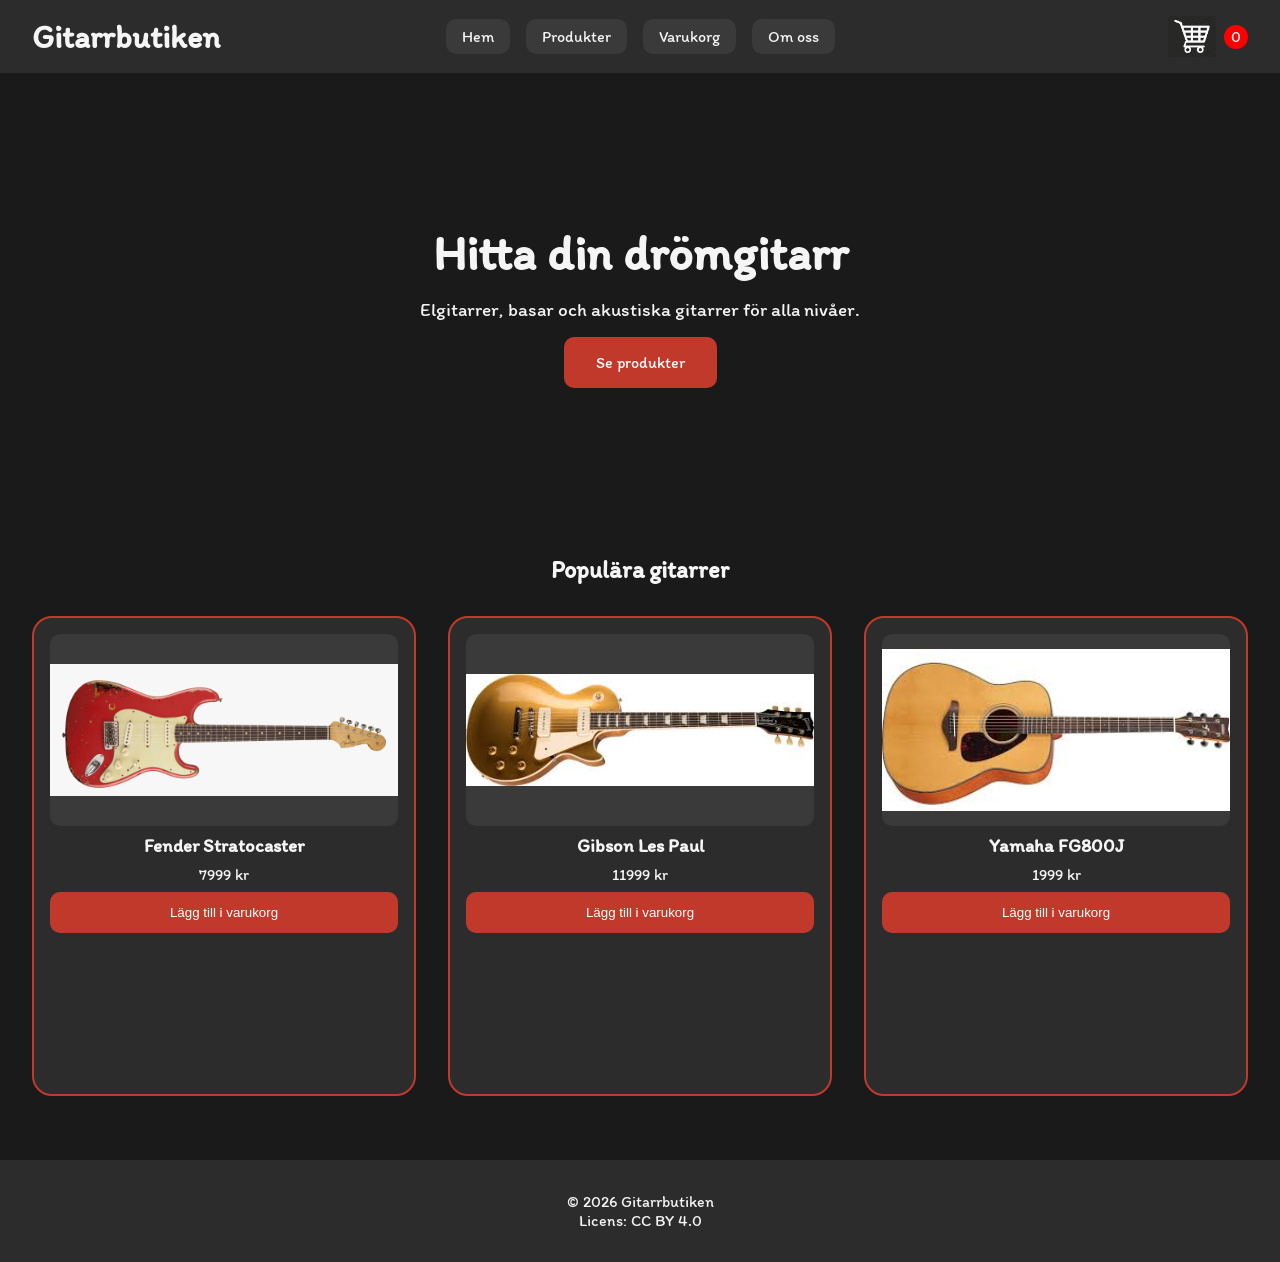
<file: Slutprojekt/index.html>
<!DOCTYPE html>
<html lang="sv">

<head>
    <meta charset="UTF-8">
    <meta name="viewport" content="width=device-width, initial-scale=1.0">
    <title>Gitarrbutiken</title>
    <link rel="stylesheet" href="style.css">
    <script defer src="script.js"></script>
</head>

<body onload="updateCartCounter()">

    <header>
        <h1>Gitarrbutiken</h1>

        <nav aria-label="Huvudmeny">
            <a href="index.html">Hem</a>
            <a href="products.html">Produkter</a>
            <a href="checkout.html">Varukorg</a>
            <a href="about.html">Om oss</a>
        </nav>

        <div class="cart-container">
            <img id="cartIcon" src="./bilder/cart.jpg" alt="Varukorg" onclick="goToPage('checkout.html')">
            <p id="cartCounter">0</p>
        </div>
    </header>

    <main>

        <section class="hero">
            <div class="hero-text">
                <h2>Hitta din drömgitarr</h2>
                <p>Elgitarrer, basar och akustiska gitarrer för alla nivåer.</p>
                <a class="hero-button" href="products.html">Se produkter</a>
            </div>
        </section>

        <section class="product-section">
            <h2>Populära gitarrer</h2>

            <div class="product-grid">

                <article class="product-card">
                    <img src="./bilder/310-3106714_fender-stratocaster-png-transparent-png.png"
                        alt="Fender Stratocaster">
                    <h3>Fender Stratocaster</h3>
                    <p>7999 kr</p>
                    <button
                        onclick="addToCart('Fender Stratocaster','7999 kr','./bilder/310-3106714_fender-stratocaster-png-transparent-png.png')">Lägg
                        till i varukorg</button>
                </article>

                <article class="product-card">
                    <img src="./bilder/gibson.jpg" alt="Gibson Les Paul">
                    <h3>Gibson Les Paul</h3>
                    <p>11999 kr</p>
                    <button onclick="addToCart('Gibson Les Paul','11999 kr','./bilder/gibson.jpg')">Lägg till i
                        varukorg</button>
                </article>

                <article class="product-card">
                    <img src="./bilder/Yamaha_FG800J.jpg" alt="Yamaha FG800J">
                    <h3>Yamaha FG800J</h3>
                    <p>1999 kr</p>
                    <button onclick="addToCart('Yamaha FG800J','1999 kr','./bilder/Yamaha_FG800J.jpg')">Lägg till i
                        varukorg</button>
                </article>

            </div>
        </section>

    </main>

    <footer>
        <p>© 2026 Gitarrbutiken</p>
        <p>Licens: CC BY 4.0</p>
    </footer>

</body>

</html>
</file>
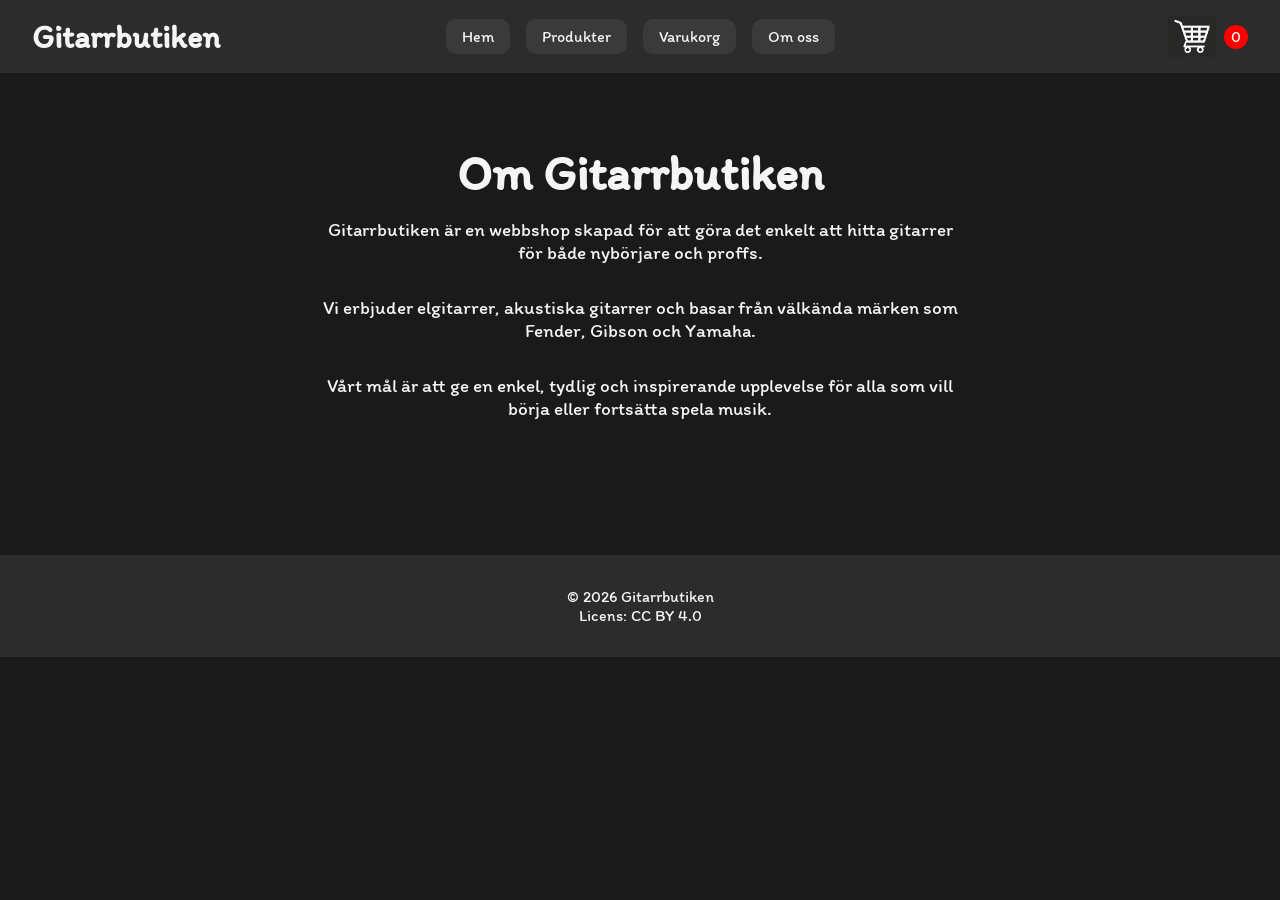
<file: Slutprojekt/about.html>
<!DOCTYPE html>
<html lang="sv">

<head>
    <meta charset="UTF-8">
    <meta name="viewport" content="width=device-width, initial-scale=1.0">
    <title>Om oss - Gitarrbutiken</title>
    <link rel="stylesheet" href="style.css">
    <script defer src="script.js"></script>
</head>

<body onload="updateCartCounter()">

    <header>
        <h1>Gitarrbutiken</h1>

        <nav aria-label="Huvudmeny">
            <a href="index.html">Hem</a>
            <a href="products.html">Produkter</a>
            <a href="checkout.html">Varukorg</a>
            <a href="about.html">Om oss</a>
        </nav>

        <div class="cart-container">
            <img id="cartIcon" src="./bilder/cart.jpg" alt="Varukorg" onclick="goToPage('checkout.html')">
            <p id="cartCounter">0</p>
        </div>
    </header>

    <main>

        <section class="hero">

            <div class="hero-text">

                <h2>Om Gitarrbutiken</h2>

                <p>
                    Gitarrbutiken är en webbshop skapad för att göra det enkelt att hitta
                    gitarrer för både nybörjare och proffs.
                </p>

                <p>
                    Vi erbjuder elgitarrer, akustiska gitarrer och basar från välkända märken
                    som Fender, Gibson och Yamaha.
                </p>

                <p>
                    Vårt mål är att ge en enkel, tydlig och inspirerande upplevelse för alla
                    som vill börja eller fortsätta spela musik.
                </p>

            </div>

        </section>

    </main>

    <footer>
        <p>© 2026 Gitarrbutiken</p>
        <p>Licens: CC BY 4.0</p>
    </footer>

</body>

</html>
</file>
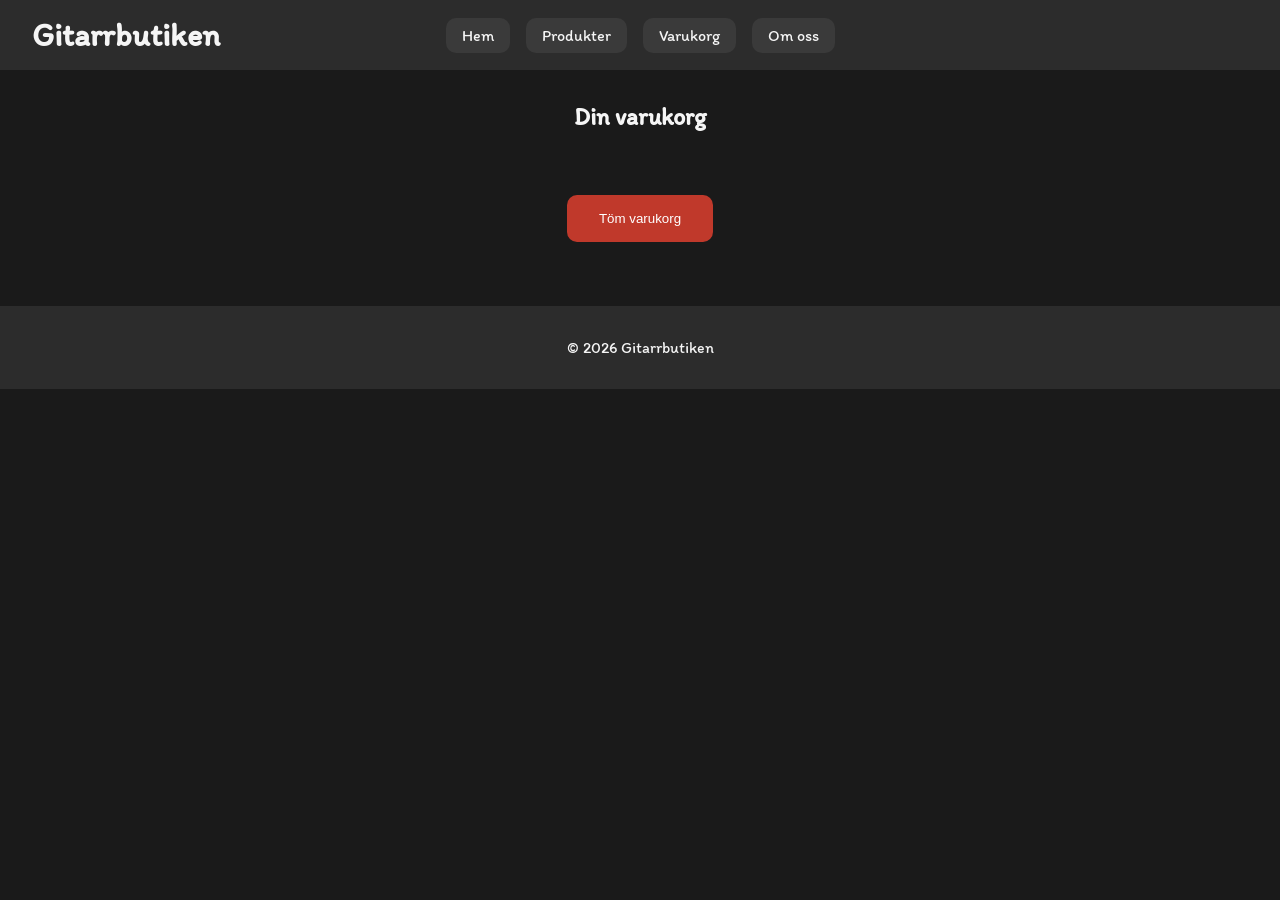
<file: Slutprojekt/checkout.html>
<!DOCTYPE html>
<html lang="sv">

<head>
    <meta charset="UTF-8">
    <meta name="viewport" content="width=device-width, initial-scale=1.0">
    <title>Varukorg</title>
    <link rel="stylesheet" href="style.css">
    <script defer src="script.js"></script>
</head>

<body onload="loadCart(); updateCartCounter()">

    <header>
        <h1>Gitarrbutiken</h1>

        <nav>
            <a href="index.html">Hem</a>
            <a href="products.html">Produkter</a>
            <a href="checkout.html">Varukorg</a>
            <a href="about.html">Om oss</a>
        </nav>
    </header>

    <main>

        <section class="product-section">
            <h2>Din varukorg</h2>

            <div id="cartItems" class="product-grid"></div>

            <div class="cart-actions">
                <button onclick="clearCart()">Töm varukorg</button>
            </div>

        </section>

    </main>

    <footer>
        <p>© 2026 Gitarrbutiken</p>
    </footer>

</body>

</html>
</file>
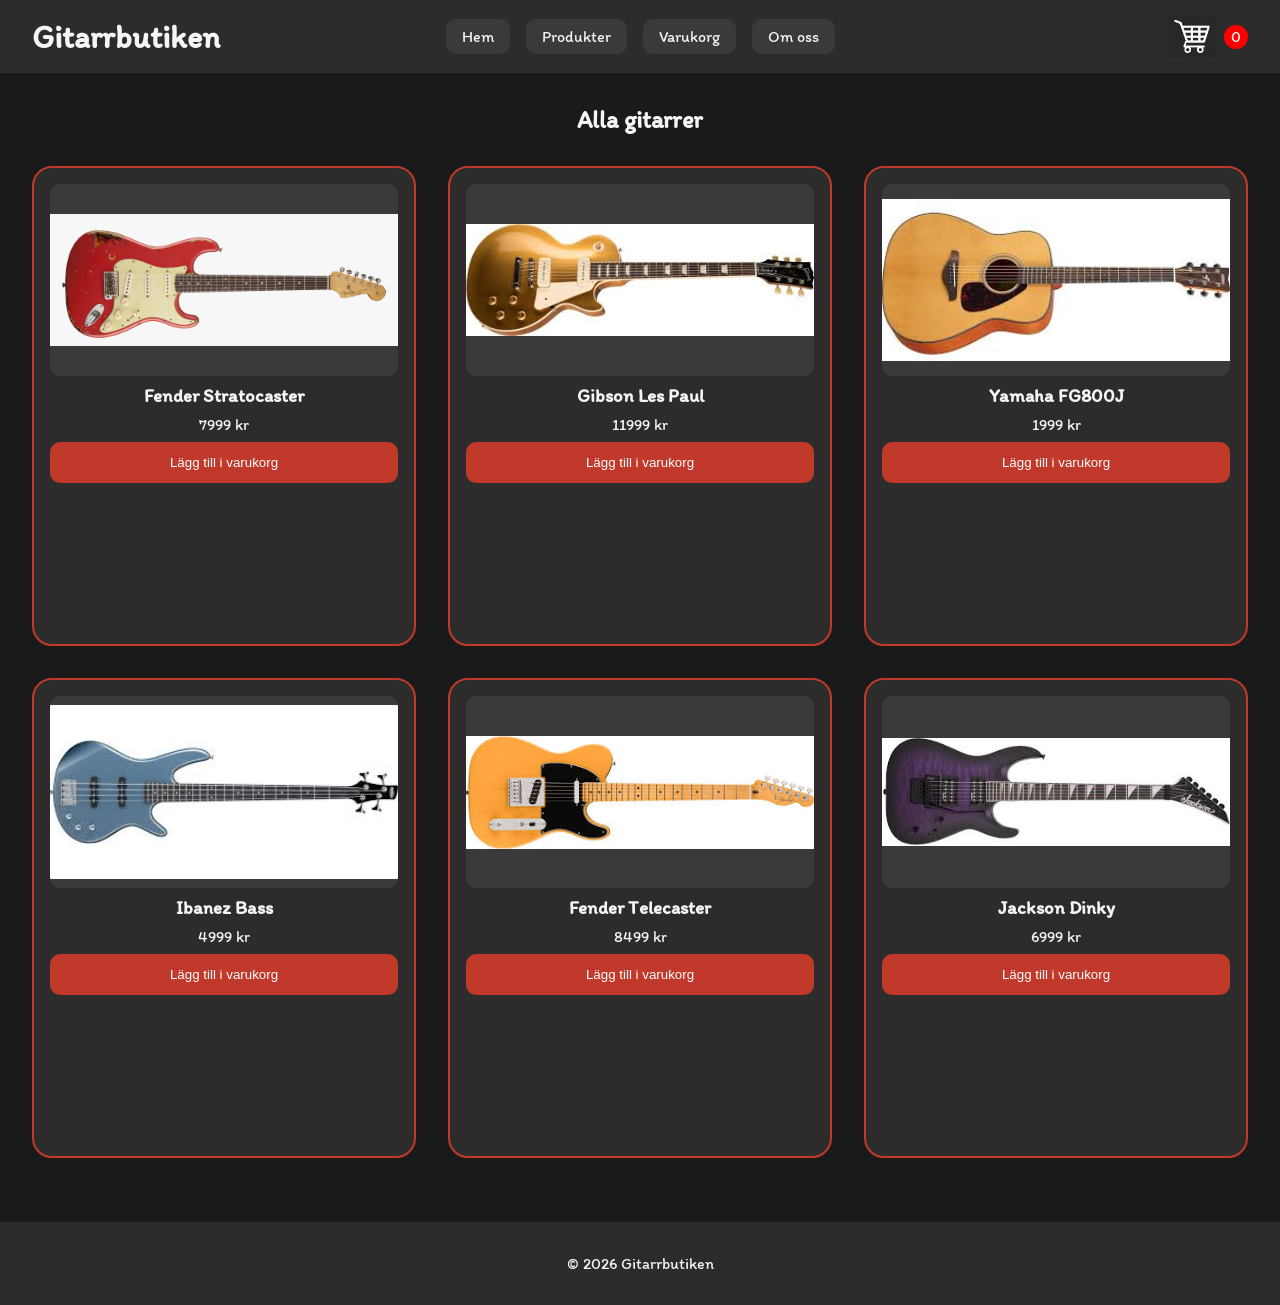
<file: Slutprojekt/products.html>
<!DOCTYPE html>
<html lang="sv">

<head>
    <meta charset="UTF-8">
    <meta name="viewport" content="width=device-width, initial-scale=1.0">
    <title>Produkter - Gitarrbutiken</title>
    <link rel="stylesheet" href="style.css">
    <script defer src="script.js"></script>
</head>

<body onload="updateCartCounter()">

    <header>
        <h1>Gitarrbutiken</h1>

        <nav>
            <a href="index.html">Hem</a>
            <a href="products.html">Produkter</a>
            <a href="checkout.html">Varukorg</a>
            <a href="about.html">Om oss</a>
        </nav>

        <div class="cart-container">
            <img id="cartIcon" src="./bilder/cart.jpg" alt="Varukorg" onclick="goToPage('checkout.html')">
            <p id="cartCounter">0</p>
        </div>
    </header>

    <main>

        <section class="product-section">
            <h2>Alla gitarrer</h2>

            <div class="product-grid">

                <article class="product-card">
                    <img src="./bilder/310-3106714_fender-stratocaster-png-transparent-png.png"
                        alt="Fender Stratocaster">
                    <h3>Fender Stratocaster</h3>
                    <p>7999 kr</p>
                    <button
                        onclick="addToCart('Fender Stratocaster','7999 kr','./bilder/310-3106714_fender-stratocaster-png-transparent-png.png')">Lägg
                        till i varukorg</button>
                </article>

                <article class="product-card">
                    <img src="./bilder/gibson.jpg" alt="Gibson Les Paul">
                    <h3>Gibson Les Paul</h3>
                    <p>11999 kr</p>
                    <button onclick="addToCart('Gibson Les Paul','11999 kr','./bilder/gibson.jpg')">Lägg till i
                        varukorg</button>
                </article>

                <article class="product-card">
                    <img src="./bilder/Yamaha_FG800J.jpg" alt="Yamaha FG800J">
                    <h3>Yamaha FG800J</h3>
                    <p>1999 kr</p>
                    <button onclick="addToCart('Yamaha FG800J','1999 kr','./bilder/Yamaha_FG800J.jpg')">Lägg till i
                        varukorg</button>
                </article>

                <article class="product-card">
                    <img src="./bilder/ibanezbas.jpg" alt="Ibanez bas">
                    <h3>Ibanez Bass</h3>
                    <p>4999 kr</p>
                    <button onclick="addToCart('Ibanez Bass','4999 kr','./bilder/ibanezbas.jpg')">Lägg till i
                        varukorg</button>
                </article>

                <article class="product-card">
                    <img src="./bilder/fendertelecaster.jpg" alt="Fender Telecaster">
                    <h3>Fender Telecaster</h3>
                    <p>8499 kr</p>
                    <button onclick="addToCart('Fender Telecaster','8499 kr','./bilder/fendertelecaster.jpg')">Lägg till
                        i varukorg</button>
                </article>

                <article class="product-card">
                    <img src="./bilder/jacksondinky.jpg" alt="Jackson Dinky">
                    <h3>Jackson Dinky</h3>
                    <p>6999 kr</p>
                    <button onclick="addToCart('Jackson Dinky','6999 kr','./bilder/jacksondinky.jpg')">Lägg till i
                        varukorg</button>
                </article>

            </div>
        </section>

    </main>

    <footer>
        <p>© 2026 Gitarrbutiken</p>
    </footer>

</body>

</html>
</file>
<file: Slutprojekt/style.css>
@import url('https://fonts.googleapis.com/css2?family=Itim&display=swap');

:root {
    --bg: #1a1a1a;
    --primary: #2c2c2c;
    --secondary: #3a3a3a;
    --accent: #c0392b;
    --text: #f5f5f5;
}

* {
    margin: 0;
    padding: 0;
    box-sizing: border-box;
}

body {
    font-family: Itim, sans-serif;
    background-color: var(--bg);
    color: var(--text);
}

/* Header */

header {
    display: grid;
    grid-template-columns: 1fr auto 1fr;
    align-items: center;
    padding: 1rem 2rem;
    background-color: var(--primary);
    position: sticky;
    top: 0;
    z-index: 100;
}

header h1 {
    font-size: 2rem;
}

/* Nav-menyn */
nav {
    justify-self: center;
    display: flex;
    gap: 1rem;
}

nav a {
    text-decoration: none;
    color: var(--text);
    background-color: var(--secondary);
    padding: 0.5rem 1rem;
    border-radius: 10px;
    transition: 0.3s;
}

nav a:hover {
    background-color: var(--accent);
}

/* Varukorg till höger */
.cart-container {
    justify-self: end;
    display: flex;
    align-items: center;
    gap: 0.5rem;
}

.cart-container img {
    width: 3rem;
    cursor: pointer;
}

#cartCounter {
    background-color: red;
    width: 1.5rem;
    height: 1.5rem;
    display: flex;
    justify-content: center;
    align-items: center;
    border-radius: 50%;
}

/* Hero, alltså det under nav */

.hero {
    min-height: 50vh;
    display: flex;
    justify-content: center;
    align-items: center;
    text-align: center;
    padding: 2rem;
}

.hero-text {
    max-width: 40rem;
}

.hero h2 {
    font-size: 3rem;
    margin-bottom: 1rem;
}

.hero p {
    margin-bottom: 2rem;
    font-size: 1.2rem;
}

.hero-button {
    text-decoration: none;
    background-color: var(--accent);
    color: white;
    padding: 1rem 2rem;
    border-radius: 10px;
    transition: 0.3s;
}

.hero-button:hover {
    opacity: 0.8;
}

/* =========================
   PRODUKTER
========================= */

.product-section {
    padding: 2rem;
}

.product-section h2 {
    text-align: center;
    margin-bottom: 2rem;
}

.product-grid {
    display: grid;
    grid-template-columns: repeat(auto-fit, minmax(18rem, 1fr));
    gap: 2rem;
}

.product-card {
    background-color: var(--primary);
    padding: 1rem;
    border-radius: 20px;
    text-align: center;
    border: 2px solid var(--accent);
    display: flex;
    flex-direction: column;
    gap: 0.5rem;
    min-height: 30rem;
    overflow: hidden;
}

.product-card img {
    width: 100%;
    height: 12rem;
    object-fit: contain;
    background-color: var(--secondary);
    border-radius: 10px;
}

.product-card button {
    border: none;
    background-color: var(--accent);
    color: white;
    padding: 0.8rem 1.2rem;
    border-radius: 10px;
    cursor: pointer;
    transition: 0.3s;
}

.product-card button:hover {
    opacity: 0.8;
}

/* Footer */

footer {
    background-color: var(--primary);
    text-align: center;
    padding: 2rem;
    margin-top: 2rem;
}

/* Varukorg */

.cart-actions {
    display: flex;
    justify-content: center;
    margin-top: 2rem;
}

.cart-actions button {
    border: none;
    background-color: var(--accent);
    color: white;
    padding: 1rem 2rem;
    border-radius: 10px;
    cursor: pointer;
    transition: 0.3s;
}

.cart-actions button:hover {
    opacity: 0.8;
}

/* Mobil */

@media (max-width:768px) {

    header {
        grid-template-columns: 1fr;
        text-align: center;
        gap: 1rem;
    }

    nav {
        flex-direction: column;
    }

    .cart-container {
        justify-self: center;
    }

    .hero h2 {
        font-size: 2rem;
    }
}
</file>
